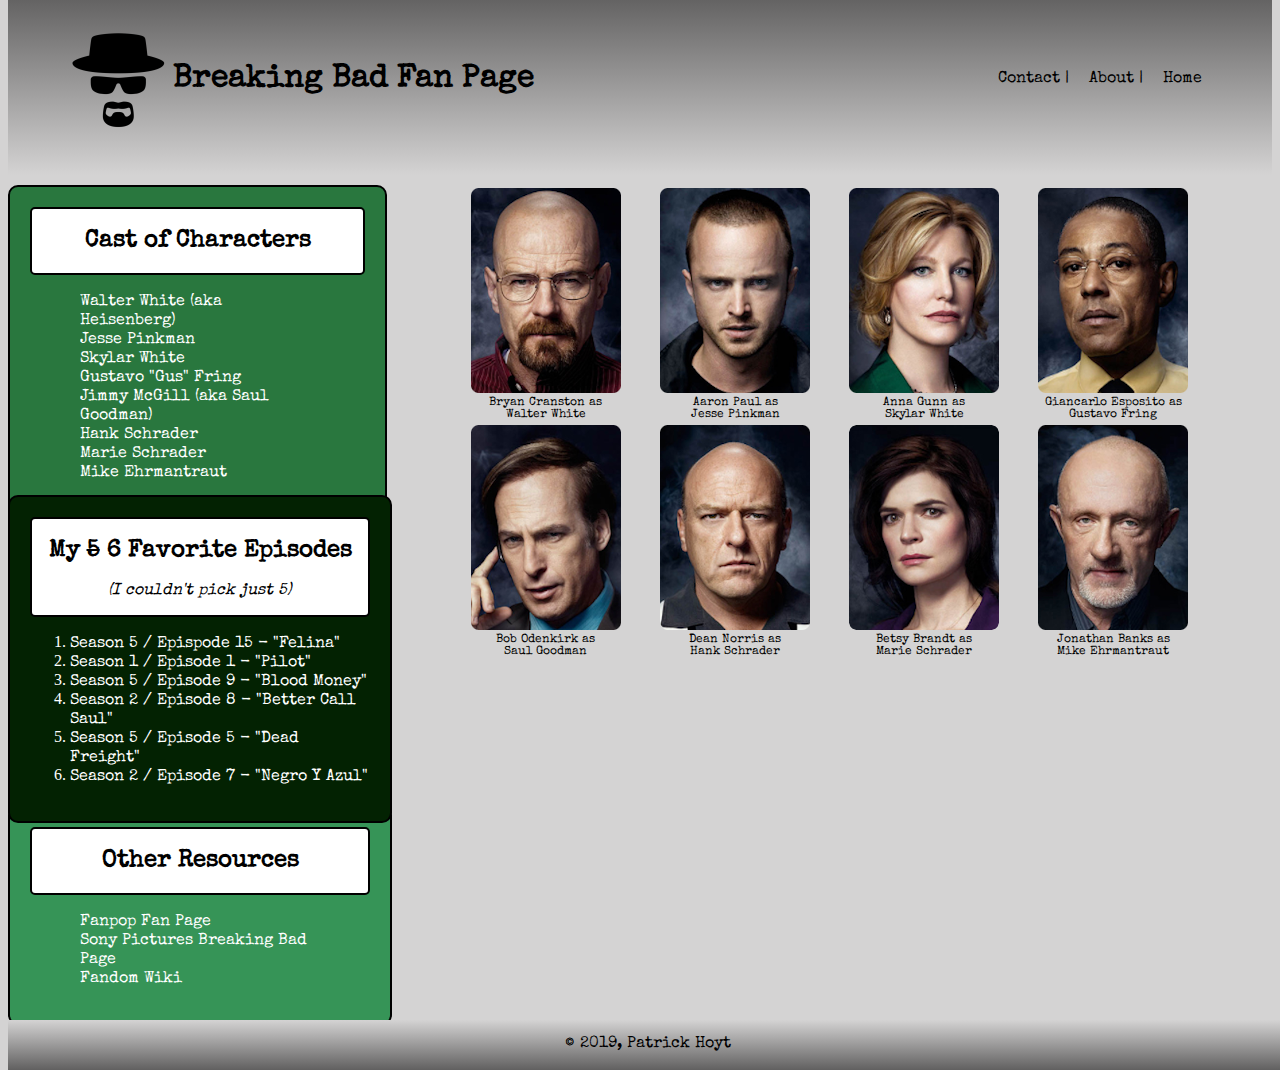
<file: index.html>
<!DOCTYPE html>
<html lang="en">
<head>
  <meta charset="UTF-8">
  <meta name="viewport" content="width=device-width, initial-scale=1.0">
  <meta http-equiv="X-UA-Compatible" content="ie=edge">
  <title>Breaking Bad Fan Page</title>
  <link rel="stylesheet" href="CSS/index.css">
  <link href="https://fonts.googleapis.com/css?family=Special+Elite&display=swap" rel="stylesheet">
  <link rel="icon" type="image/png" href="images/favicon-16x16.png" sizes="16x16" />
</head>
<body>
    <header>
        <ul>
            <li class="nav-left"><img class="nav-left" src="images/wwhite.png" alt=""></li>
            <li class="nav-left"><h1>Breaking Bad Fan Page<h1></li>
            <li class="nav-right"><a href="#"> Home </a></li>
            <li class="nav-right"><a href="#"> About |</a></li>
            <li class="nav-right"><a href="#"> Contact |</a></li>  
        </ul>
    </header>
      <section>
        <nav class="cast">
          <article>
            <h2>Cast of Characters</h2>
          </article>
            <ul>
                <li><a href="https://en.wikipedia.org/wiki/Walter_White_(Breaking_Bad)" target="_blank">Walter White (aka Heisenberg)</a></li>
                <li><a href="https://en.wikipedia.org/wiki/Jesse_Pinkman" target="_blank">Jesse Pinkman</a></li>
                <li><a href="https://en.wikipedia.org/wiki/Skyler_White" target="_blank">Skylar White</a></li>
                <li><a href="https://en.wikipedia.org/wiki/Gus_Fring" target="_blank">Gustavo "Gus" Fring</a></li>
                <li><a href="https://en.wikipedia.org/wiki/Saul_Goodman" target="_blank">Jimmy McGill (aka Saul Goodman)</a></li>
                <li><a href="https://en.wikipedia.org/wiki/Hank_Schrader" target="_blank">Hank Schrader</a></li>
                <li><a href="https://en.wikipedia.org/wiki/Marie_Schrader" target="_blank">Marie Schrader</a></li>
                <li><a href="https://en.wikipedia.org/wiki/Mike_Ehrmantraut" target="_blank">Mike Ehrmantraut</a></li>
            </ul>
        </nav>    
      <nav class="other">
        <article>
            <H2>Other Resources</H2>
        </article>
        <ul>
            <li><a href="http://www.fanpop.com/clubs/breaking-bad" target="_blank">Fanpop Fan Page</a></li>
            <li><a href="https://www.sonypictures.com/tv/breakingbad" target="_blank">Sony Pictures Breaking Bad Page</a></li>
            <li><a href="https://breakingbad.fandom.com/wiki/Breaking_Bad_Wiki" target="_blank">Fandom Wiki</a></li>
        </ul>
      </nav>
      <nav class="fav-episodes">
        <article>
            <h2>My <strike>5</strike> 6 Favorite Episodes</h2>
            <p><em>(I couldn't pick just 5)</em></p>
        </article>
          <ol>
              <li><a href="https://www.imdb.com/title/tt2301455/?ref_=ttep_ep16" target="_blank">Season 5 / Epispode 15 - "Felina"</a></li>
              <li><a href="https://www.imdb.com/title/tt0959621/?ref_=ttep_ep1" target="_blank">Season 1 / Episode 1 - "Pilot"</a></li>
              <li><a href="https://www.imdb.com/title/tt2301471/?ref_=ttep_ep9" target="_blank">Season 5 / Episode 9 - "Blood Money"</a></li>
              <li><a href="https://www.imdb.com/title/tt1232255/?ref_=ttep_ep8" target="_blank">Season 2 / Episode 8 - "Better Call Saul"</a></li>
              <li><a href="https://www.imdb.com/title/tt2301463/?ref_=ttep_ep5" target="_blank">Season 5 / Episode 5 - "Dead Freight"</a></li>
              <li><a href="https://www.imdb.com/title/tt1232254/?ref_=ttep_ep7" target="_blank">Season 2 / Episode 7 - "Negro Y Azul"</a></li>
          </ol>
      </nav>

      <table class="center">  
        <tr>
          <td><img src="images/ww-new.png" alt="">
            <figcaption>Bryan Cranston as</figcaption>
              <figcaption>Walter White</figcaption></td>
          <td><img src="images/jp-new.png" alt="">
            <figcaption>Aaron Paul as</figcaption>
              <figcaption>Jesse Pinkman</figcaption></td>
          <td><img src="images/sw-new.png" alt="">
            <figcaption>Anna Gunn as</figcaption>
              <figcaption>Skylar White</figcaption></td>
          <td><img src="images/gf-new.png" alt="">
            <figcaption>Giancarlo Esposito as</figcaption>
              <figcaption>Gustavo Fring</figcaption></td>
        <tr>
          <td><img src="images/sg-new.png" alt="">
            <figcaption>Bob Odenkirk as</figcaption>
              <figcaption>Saul Goodman</figcaption></td>
          <td><img src="images/hs-new.png" alt="">
            <figcaption>Dean Norris as</figcaption>
            <figcaption>Hank Schrader</figcaption></td> 
          <td><img src="images/ms-new.png" alt="">
            <figcaption>Betsy Brandt as</figcaption> 
              <figcaption>Marie Schrader</figcaption></td>
          <td><img src="images/me-new.png" alt="">
            <figcaption>Jonathan Banks as</figcaption>
              <figcaption>Mike Ehrmantraut</figcaption></td>
        </tr>
      </table>
    </section>
      <footer>
          <p>&copy; 2019, Patrick Hoyt</p>
      </footer>  
</body>
</html>
</file>
<file: CSS/index.css>
* {
  box-sizing: border-box;
}

body {
  background-color: rgb(212, 211, 211);
  text-align:center;
}

header {
  font-family: 'Special Elite', cursive;
  width: 100%;
  background-image: linear-gradient(to bottom, rgb(97, 96, 96), rgb(212, 211, 211));
  padding: 0px;
  margin: -1% 0 10px 0;
  float: left;
}

header ul {
  list-style-type: none;
  margin-right: 50px;
  margin-left: 50px;
  padding: 0;
  overflow: hidden;
  height: 5%;
}

header ul a {
  color: black;
  font-family: 'Special Elite', cursive;
}

table.center {
  margin-left: auto; 
  margin-right: auto;
  width: 60%;
}

.nav-right {
  float: right;
  padding: 60px 20px 0px 0px;
  color: black;
}

.nav-left {
  float: left;
  padding-top: 10px;
  margin-left: 5px;
}

.nav-left h1 {
  padding-top: 20px;
}

nav ul {
  list-style-type: none;
  margin-right: 50px;
  margin-left: 50px;
  padding: 0;
  overflow: hidden;
  height: 5%;
}

ul li {
  text-align: left;
}

ol li {
  text-align: left;
}

nav article {
  background-color: white;
  border: 2px black solid;
  border-radius: 5px;
  font-family: 'Special Elite', cursive;
  text-align: center;
  color: black;
}

.cast {
  display: flex;
  flex-direction: column;
  border: 2px black solid;
  /* margin-top: 20px; */
  padding: 20px;
  border-radius: 10px;
  background-color: #29773e;
  width: 30%;
  float: left;
}

.fav-episodes {
  /* display: flex;
  flex-direction: column; */
  position: absolute;
  top: 475px;
  left: 10;
  border: 2px black solid;
  margin-top: 20px;
  padding: 20px;
  border-radius: 10px;
  background-color: #032202;
  color: white;
  width: 30%;
  float: left;
}

.other {
  /* display: flex;
  flex-direction: column; */
  position: absolute;
  top: 785px;
  left: 10;
  border: 2px black solid;
  margin-top: 20px;
  padding: 20px;
  border-radius: 10px;
  background-color: #369457;
  color: black;
  width: 30%;
  float: left;
}

.image {
  display: flex;
  flex-direction: column;
  justify-content: space-around;
  padding: 20px 10px 0px 0px;
  width: 60%;
}

figcaption {
  font-size: 12px;
  text-align: center;
  font-family: 'Special Elite', cursive;
}

a {
  text-align: left;
  text-decoration: none;
  color: white;
  font-family: 'Special Elite', cursive;
}

section:after {
  content: "";
  display: table;
  clear: both;
}

div.column {
  align-content: center;
  width: 60%;
}

/* Clear floats after the columns */
.row:after {
  content: "";
  display: table;
  clear: both;
}
footer {
  position: absolute;
  top: 1020px;
  width: 100%;
  font-family: 'Special Elite', cursive;
  background-image: linear-gradient(to bottom,rgb(212, 211, 211), rgb(97, 96, 96));
  text-align: center;
  height: 50px;
}
</file>
